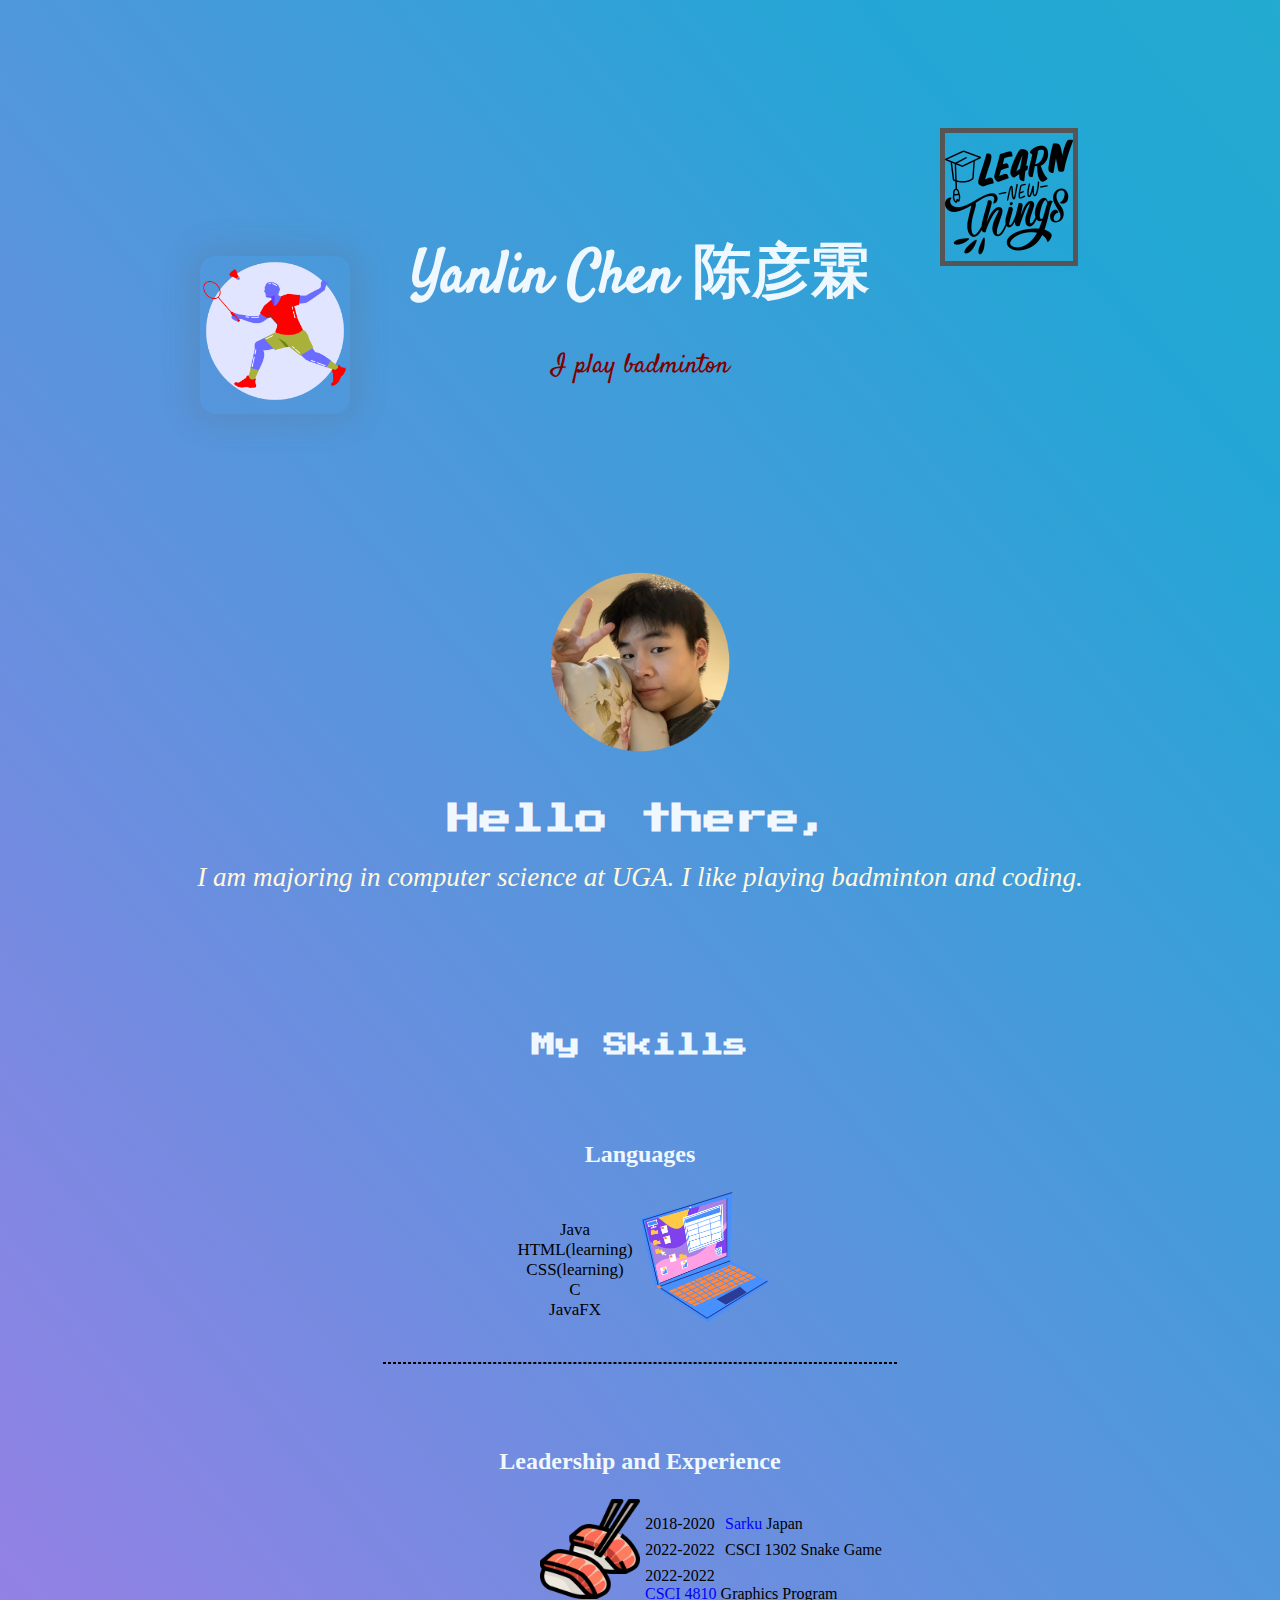
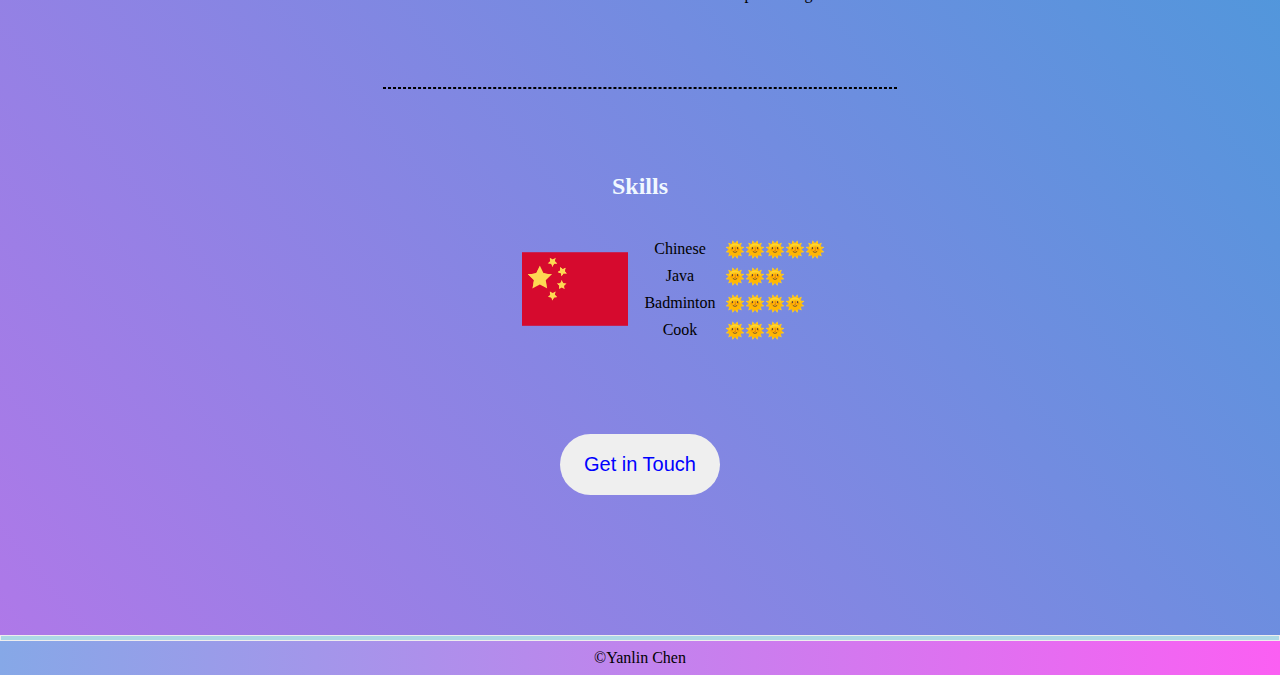
<file: index.html>
<!DOCTYPE html>
<html lang="en">
<head>
    <meta charset="utf-8">
    <title>Yanlin Chen</title>
    <link rel="stylesheet" href="css/style.css">
    <link rel="preconnect" href="https://fonts.googleapis.com">
    <link rel="preconnect" href="https://fonts.gstatic.com" crossorigin>
    <link href="https://fonts.googleapis.com/css2?family=Satisfy&display=swap" rel="stylesheet">
    <link rel="preconnect" href="https://fonts.googleapis.com">
    <link rel="preconnect" href="https://fonts.gstatic.com" crossorigin>
    <link href="https://fonts.googleapis.com/css2?family=Press+Start+2P&display=swap" rel="stylesheet">
</head>

<body>
    <div class="top">
        <h1 id="name">Yanlin Chen 陈彦霖</h1>
        <p id="describe_top">I play badminton</p>
        <img src="images/education.png" id="education" alt="education">
        <div class="badminton">
            <img src="images/badminton.png" id="badminton_pic" alt="badminton">
        </div>
        
    </div>

    <div class="middle">
        <img id="self_pic" src="images/photo.png" alt="picture of myself">
        <h2 id="greet">Hello there,</h2>
        <p id="describe_bottom">I am majoring in computer science at UGA. I like playing badminton and coding.</p> 
        <h2>My Skills</h2>
        <h3 id="sub">Languages</h3>
        <div class="lang_row">
            <div class="column lang_right">
                <img src="images/laptop.png" id="pc_pic" alt="pcPic">
            </div>
            <div class="column lang_left">
                <ul id="lang">
                    <li>Java</li>
                    <li>HTML(learning)</li>
                    <li>CSS(learning)</li>
                    <li>C</li>
                    <li>JavaFX</li>
                </ul>
            </div>
        </div>
        <hr class="break">
        <h3 id="sub">Leadership and Experience</h3>
        <div class="exp_row">
            <div class="column exp_left">
                <dl  class="skill_dl">
                    <dt id="skill_dt">2018-2020</dt>
                    <dd id="skill_dd"><a href="https://www.sarkujapan.com/#home">Sarku</a> Japan</dd>
                    <dt id="skill_dt">2022-2022</dt>
                    <dd id="skill_dd">CSCI 1302 Snake Game</dd>
                    <dt id="skill_dt">2022-2022</dt>
                    <dd id="skill_dd"><a href="https://www.cs.uga.edu/courses/content/csci-48106810">CSCI 4810</a> Graphics Program</dd>
                </dl>
            </div>
            <div class="sushi_pi exp_right">
                <img class="sushi_pic" src="images/sushi.png" alt="sushi_pic">
            </div>
        </div>
        <hr class="break">
        <h3 id="sub">Skills</h3>
        <div class="skill_row">
            <div class="column skill_left">
                <img src="images/china.png" id="flag_pic" alt="flagPic">
            </div>
            <div class="column skill_right">
                <dl class="skill_dl">
                    <dt id="skill_dt">Chinese</dt>
                    <dd id="skill_dd">&#127774;&#127774;&#127774;&#127774;&#127774;</dd>
                    <dt id="skill_dt">Java</dt>
                    <dd id="skill_dd">&#127774;&#127774;&#127774;</dd>
                    <dt id="skill_dt">Badminton</dt>
                    <dd id="skill_dd">&#127774;&#127774;&#127774;&#127774;</dd>
                    <dt id="skill_dt">Cook</dt>
                    <dd id="skill_dd">&#127774;&#127774;&#127774;</dd>
                </dl>
            </div>
            <div></div>
            <button class="button button_hov"><a href="contact.html">Get in Touch</a></button>
        </div>
        
    </div>
    <div class="bottom">
        <hr class="bottom_line">
        <div id="ppp">©Yanlin Chen</div>
    </div>



   

   

</body>
</html>
</file>
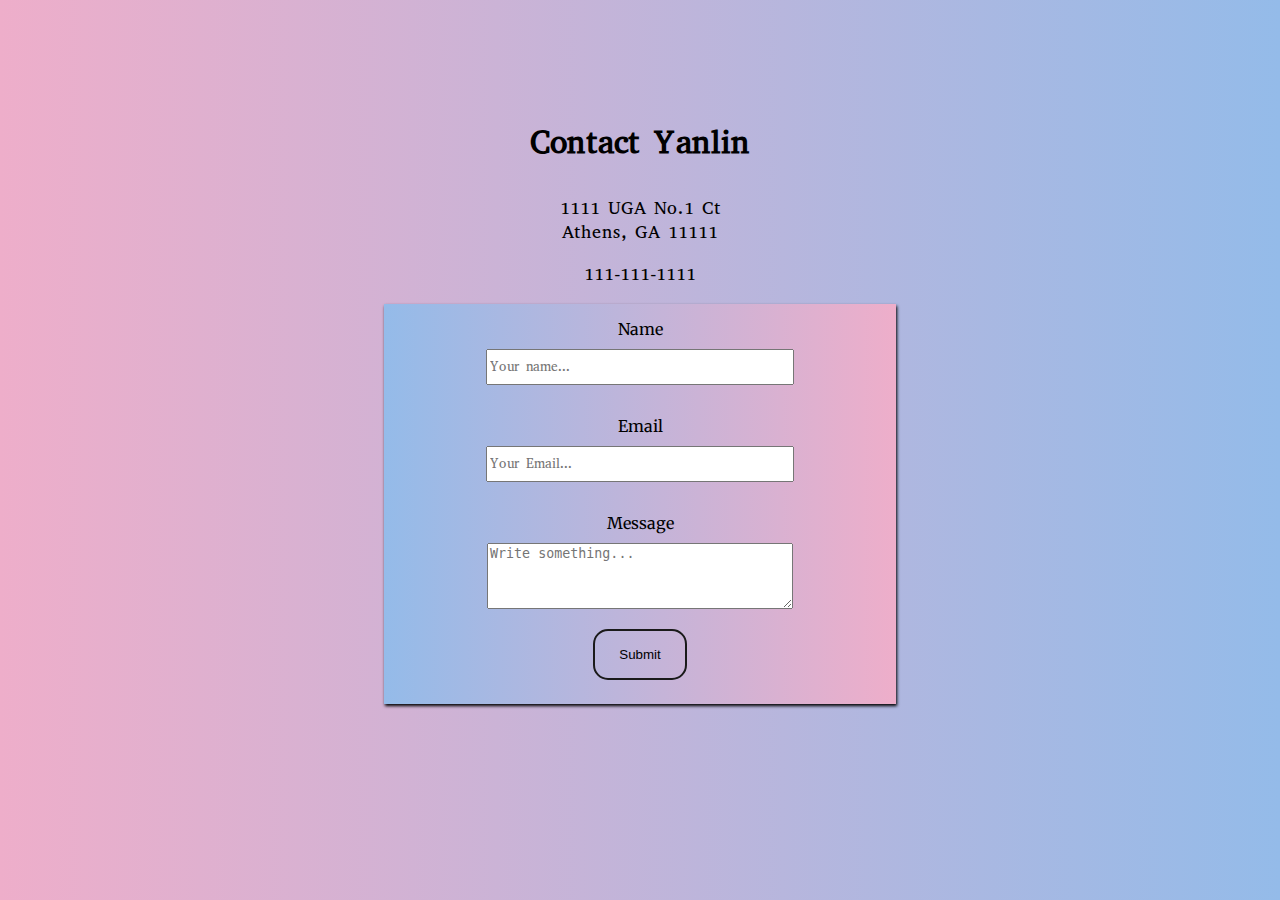
<file: contact.html>
<!DOCTYPE html>
<html lang="en">
<head>
    <meta charset="utf-8">
    <link rel="stylesheet" href="css/style.css">
    <link rel="preconnect" href="https://fonts.googleapis.com">
    <link rel="preconnect" href="https://fonts.gstatic.com" crossorigin>
    <link href="https://fonts.googleapis.com/css2?family=Merriweather&display=swap" rel="stylesheet">
    <link rel="preconnect" href="https://fonts.googleapis.com">
    <link rel="preconnect" href="https://fonts.gstatic.com" crossorigin>
    <link href="https://fonts.googleapis.com/css2?family=Abyssinica+SIL&display=swap" rel="stylesheet">
    <title>Contact Yanlin Chen</title>
</head>

<body id="contact">
   <h1 class="contact_name">Contact Yanlin</h1>
   <p class="contact_address">
    1111 UGA No.1 Ct<br>
    Athens, GA 11111
   </p>

   <p class="contact_address">
    111-111-1111
   </p> 
   <div class="card">
    <form action="mailto:yc65703@uga.edu" method="post">
        <p for="name" class="input_name">Name</p>
        <input type="text" id="input_name" placeholder="Your name...">
        <p for="email" class="input_name">Email</p>
        <input type="emai" id="input_name" placeholder="Your Email...">
        <p for="message" class="input_name">Message </p>
        <textarea name="messgae" id="message" placeholder="Write something..."></textarea>
        <br>
        <input type="submit" class="c_button">
     </form>


   </div>
   

</body>
</html>
</file>
<file: css/style.css>
body {
    margin: 0;
    background: linear-gradient(50deg , #ee7752, #fb5ff3, #23a6d5, #23d5ab);
    background-size: 400% 400%;
	animation: gradient 9s ease infinite;
 }

@keyframes gradient {
	0% {
		background-position: 0% 50%;
	}
	50% {
		background-position: 100% 50%;
	}
	100% {
		background-position: 0% 50%;
	}
}

a { 
    color: blue;
    text-decoration: none;
}

a:hover {
    color: lightseagreen;
}

.top {
    text-align: center;
    font-family: 'Satisfy', cursive;
    padding-bottom: 40%;
}

.middle {
    text-align: center;
    padding-bottom: 90px;
}

.bottom {
    text-align: center;
    background: linear-gradient(to right, #86A8E7, #fb5ff3);

    height: 40px;
}

#describe_top {
    position: absolute;
    width: 100%;
    color: maroon;
    font-size: 170%;
    padding-top: 25%;
}

#name {
    position: absolute;
    width: 100%;
    color: aliceblue;
    font-size: 370%;
    padding-top: 15%;
}

#describe_bottom {
    width: 100%;
    font-size: 170%;
    font-style: oblique;
    margin-bottom: 130px;
    color: cornsilk;
}

#self_pic {
    padding-top: 50px;
    height: 200px;
}

#greet {
    font-size: xx-large;
}

h2 {
    color: aliceblue;
    font-family: 'Press Start 2P', cursive;
    text-align: center;
    padding-top: 10px;
}

#pc_pic {
    width: 130px;
    float: left;
}

#education{
    position: absolute;
    width: 10%;
    margin: 10% 0 0 300px;
    border: 5px solid #555;
}

.badminton {
    position:absolute;
    margin: 20% 0 0 200px;
    box-shadow: rgba(100, 100, 111, 0.2) 0px 0px 30px 9px;
    border-radius: 10%;
}

#badminton_pic{
    width: 150px;
}

#sub {
    clear: both;
    padding-top: 60px;
    color: aliceblue;
    font-size: x-large;
}

#lang{
    width: 130px;
    font-size: 17px;
    padding-top: 11px;
    margin-bottom: 13px;
    float: right;
}

ul {
    list-style-type: none;
}

.button {
    border:0;
    border-radius: 99px;
    font-family: sans-serif;
    font-size: 20px;
    padding: 19px 24px;
    margin-top: 110px;
}

.button:hover{
    background-color: lightgrey;
}

.lang_left {
    width: 50%;
    float: left;
    height: 150px;
} 

 .lang_right {
    width:50%;
    height: 150px;
}

.column {
    display: inline-block;
}

img.sushi_pic{
    width: 100px;
    float: right;
}

.lang_row {
    height: 100px;
    width: 20%;
    margin: 13px auto 70px;
}

.exp_left {
    width:50%;
    height: 100px;
    float: right;
    margin: 0 auto;
}

.exp_right {
    width:50%;
    height:100px;
    float: left;
}

.exp_row {
    height: 100%;
    width: 40%;
    margin: 0 auto;
    padding-bottom:180px;
}

#exp_dt{
    font-size: 17px;
    float: right;
}

#exp_dd {
    float: right;
    font-size: 17px;
}

.skill_left {
    width:50%;
    float: left;
    height: 100px;
} 

 .skill_right {
    width:50%; 
    float: left;
    height: 100px;
} 

.skill_row {
    height: 100%;
    width: 60%;
    margin: 0 auto ;
}

#skill_dt{
    font-size: 16px;
    width: 80px;
    float: left;
    clear: left;

}

#skill_dd {
    font-size: 16px;
    margin: 0 0 0 5px;
    padding: 0 0 0.5em 0;
    float: left;
    
}

dl.skill_dl {
    width: 100%;
    float: right;
}

#flag_pic{
    width: 130px;
    float: right;
}

hr.bottom_line{
    margin-top: 50px;
    border: px solid;
    border-style: groove;
    height: 4px;
    background-color: lightblue;
    
}

.card{
    box-shadow: 1px 2px 3px 0 black;
    transition: 0.3s;
    width: 40%;
    margin: 0 auto;
    height: 400px;
    background: linear-gradient(90deg, rgba(148,187,233,1) 0%, rgba(238,174,202,1) 100%);
}

#contact{
    background: linear-gradient(90deg, rgba(238,174,202,1) 0%, rgba(148,187,233,1) 100%);
    text-align: center;
}

#message{
    width: 300px;
    height: 60px;
}

#input_name {
    width: 300px;
    height: 30px;
    font-family: 'Abyssinica SIL', serif;
}

p.input_name{
    font-family: 'Merriweather', serif;
    padding-top: 15px;
    margin-bottom: 10px;
}

p.input_message{
    font-family: 'Merriweather', serif;
    padding-top: 15px;
    margin-bottom: 10px;
}

h1.contact_name{
    font-family: 'Abyssinica SIL', serif;
    padding-top: 100px;
    padding-bottom: 10px;
}

p.contact_address{
    font-family: 'Abyssinica SIL', serif;
    font-size: large;
}

#border {
    border: 2px solid transparent;
}

hr.break{
    border-style: dashed;
    color: black;
    width: 40%;
    clear: both;
}

input.c_button{
    border-radius: 15px;
    background-color: transparent;
    border: 2px solid #1a1a1a;
    padding: 16px 24px;
    margin-top: 16px;

}

input.c_button:hover{
    background-color: #555;
    cursor: pointer;
}
</file>
